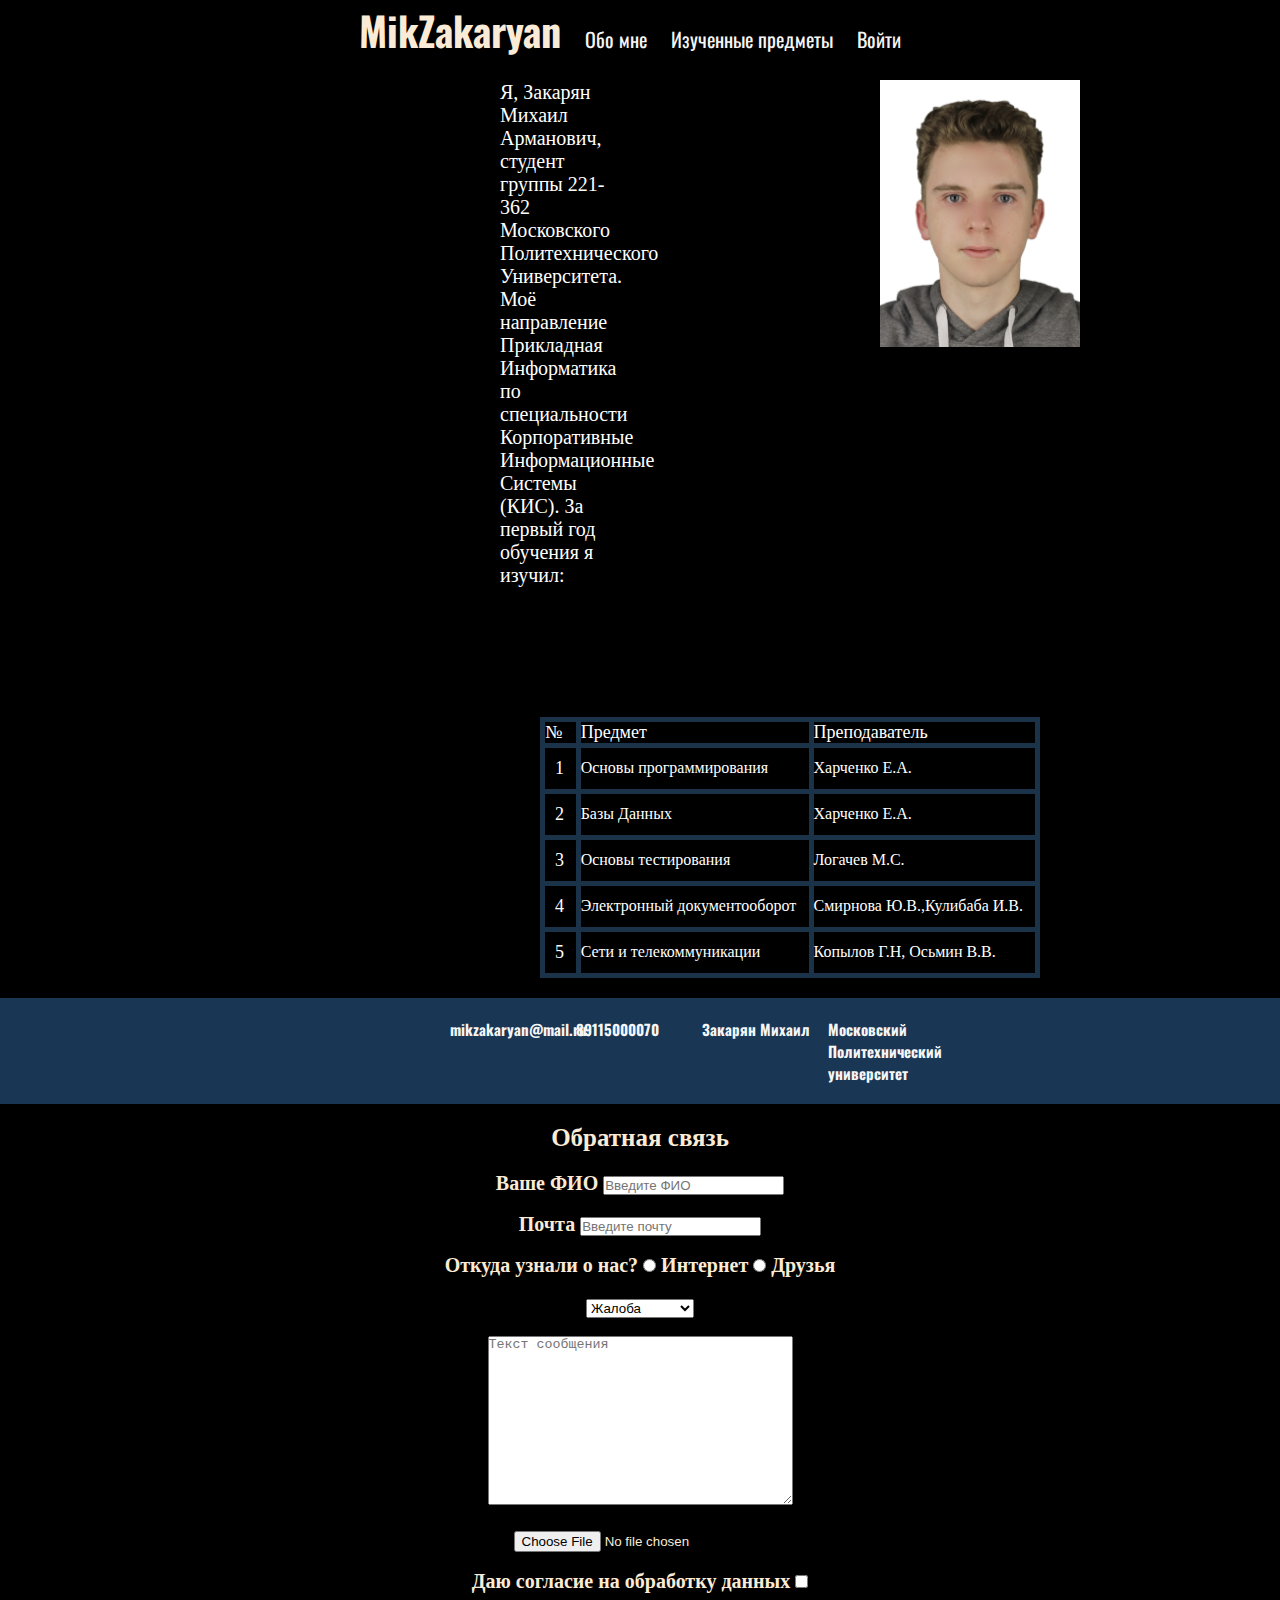
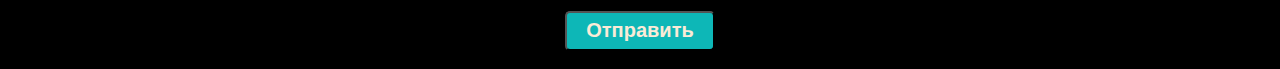
<file: index.html>
<!DOCTYPE html>
<html lang="ru">

<head>
    <title>MikZakaryan</title>
    <meta charset="UTF-8">
    <link rel="stylesheet" type="text/css" href="css/style.css">
    <link href="https://fonts.googleapis.com/css2?family=Oswald:wght@700&display=swap" rel="stylesheet">
</head>


<body>
    <!-- HEADER -->
    <header>
        <div class="all_header_menu">
            <div class="logo">
                <h1>MikZakaryan</h1>
            </div>
            <div class="top_menu">
                <ul>
                    <li><a href="#">Обо мне</a></li>
                    <li><a href="#">Изученные предметы</a></li>
                    <li><a href="signIn.html">Войти</a></li>
                </ul>
            </div>
        </div>
    </header>
    <!-- Основное наполнение -->
    <img src="me.jpg" alt="">
    <div class="maintxt">
        Я, Закарян Михаил Арманович, студент группы 221-362 Московского Политехнического Университета. Моё направление
        Прикладная Информатика по специальности Корпоративные Информационные Системы (КИС).
        За первый год обучения я изучил:
    </div>
    <table>
        <tr class="mtr">
            <td>№</td>
            <td>Предмет</td>
            
            <td>Преподаватель</td>
        </tr>
        <tr>
            <td class="mtr">1</td>
            <td>Основы программирования</td>
            <td>Харченко Е.А.</td>
        </tr>
        <tr>
            <td class="mtr">2</td>
            <td>Базы Данных</td>
            <td>Харченко Е.А.</td>
        </tr>
        <tr>
            <td class="mtr">3</td>
            <td>Основы тестирования</td>
            <td>Логачев М.С.</td>
        </tr>
        <tr>
            <td class="mtr">4</td>
            <td>Электронный документооборот</td>
            <td>Смирнова Ю.В.,Кулибаба И.В.</td>
        </tr>
        <tr>
            <td class="mtr">5</td>
            <td>Сети и телекоммуникации</td>
            <td>Копылов Г.Н, Осьмин В.В.</td>
        </tr>
    </table>
     <!-- FOOTER -->
    <footer class="footer">
        <div class="container">
            <div class="row">
                <div class="footer-col">
                    <h4> <a href="#"></a>mikzakaryan@mail.ru</h4>
                </div>
                <div class="footer-col">
                    <h4> <a href="#"></a>89115000070</h4>
                </div>
                <div class="footer-col">
                    <h4> <a href="#"></a>Закарян Михаил</h4>
                </div>
                <div class="footer-col">
                    <h4> <a href="#"></a>Московский Политехнический университет</h4>
                </div>
            </div>
        </div>
    </footer>
    <!-- Формы -->
    <div class="feedback">
        <H3>Обратная связь</H3>
        <form action="http://httpbin.org/post" method="post">
            <!-- ФИО -->
            <div class="form-group">
                <label for="fullName">Ваше ФИО</label>
                <input id="fullName" type="text" name="fullName" placeholder="Введите ФИО">
            </div>
            <!-- Email -->
            <div class="form-group">
                <label for="email">Почта</label>
                <input id="email" type="email" name="email" placeholder="Введите почту">
            </div>
            <!-- Откуда узнали -->
            <div class="form-group">
                <label for="radio">Откуда узнали о нас?</label>
                <input type="radio" name="source" value="Интернет"> Интернет
                <input type="radio" name="source" value="Друзья"> Друзья
            </div>
            <!-- SELECT -->
            <div class="form-group">
                <select name = "type">
                    <option value = "Жалоба">Жалоба</option>
                    <option value = "Предложение">Предложение</option>
                  </select>
            </div>
            <!-- TEXTAREA -->
            <div class="form-group">
                <textarea placeholder="Текст сообщения" name="message"></textarea>
            </div>
            <!-- FILE -->
            <div class="form-group">
                <input type="file" name="attachment">
            </div>
            <!-- CHECKBOX -->
            <div class="form-group">
                <label for="radio">Даю согласие на обработку данных</label>
                <input type="checkbox" name="consent" required>
            </div>
            <!-- BUTTON -->
            <div class="form-group">
                <button class="btn" type="submit">Отправить</button>
            </div>
        </form>
    </div>
</body>

</html>
</file>
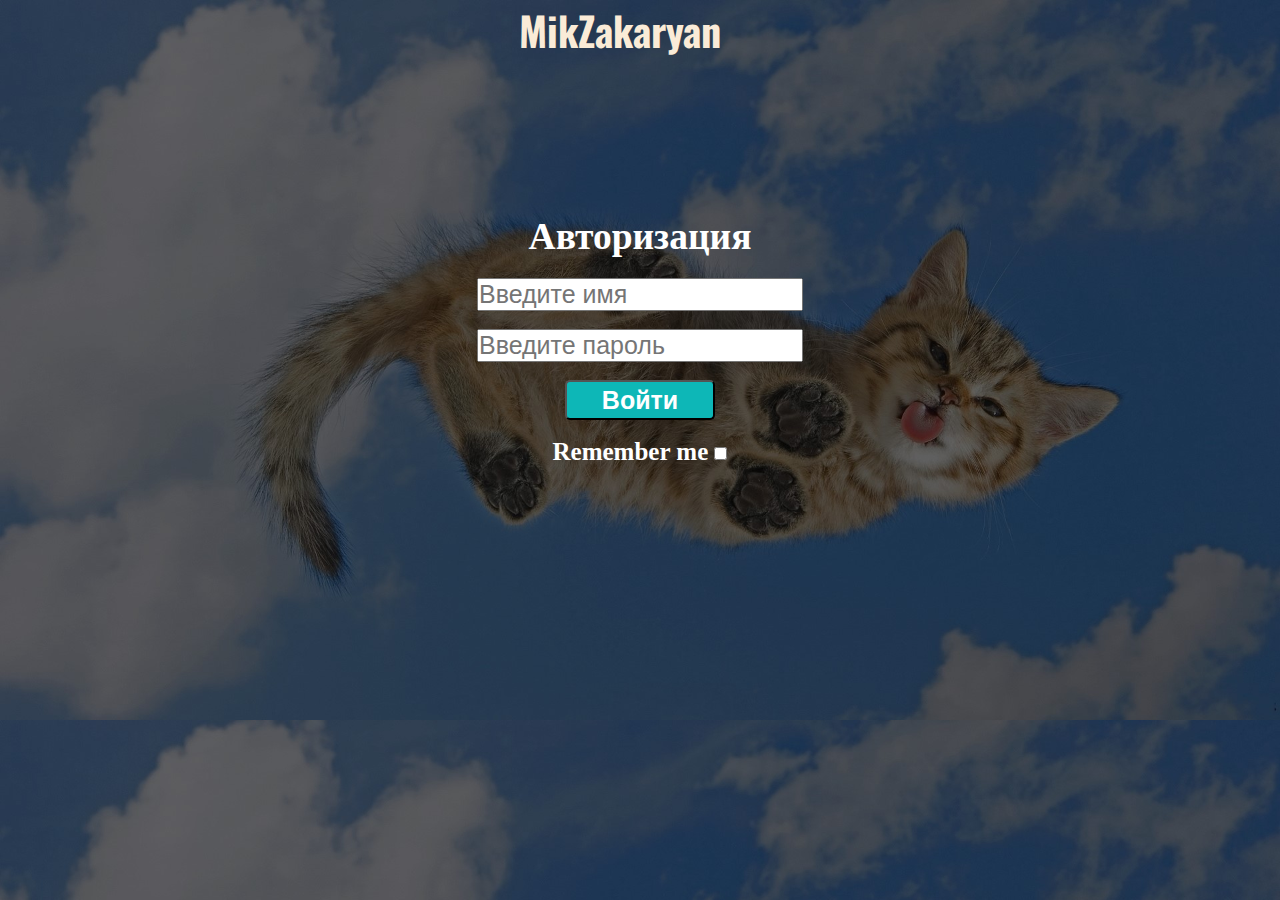
<file: signIn.html>
<!DOCTYPE html>
<html lang="ru">

<head>
    <title>MikZakaryan</title>
    <meta charset="UTF-8">
    <link rel="stylesheet" type="text/css" href="css/style.css">
    <link href="https://fonts.googleapis.com/css2?family=Oswald:wght@700&display=swap" rel="stylesheet">
</head>


<body class="sign">
    <!-- HEADER -->
    <header>
        <div class="all_header_menu">
            <div class="logo">
                <h1><a href="index.html">MikZakaryan</a></h1>
            </div>
        </div>
    </header>
    <!-- Форма с авторизацией и фоновым изображением -->
    <div class="signIn">
        <h2>Авторизация</h2>
        <form action="http://httpbin.org/post" method="post">
            <!-- LOGIN -->
            <div class="form-group">
                <input id="login" type="text" name="login" placeholder="Введите имя">
            </div>
            <!-- Password -->
            <div class="form-group">
                <input id="password" type="password" name="password" placeholder="Введите пароль">
            </div>
            <!-- Button -->
            <div class="form-group">
                <input class="btn" type="submit" value="Войти">
            </div>
            <!-- chekbox -->
            <div class="form-group">
                <label for="remMe">Remember me</label>
                <input id="remMe" type="checkbox" name="checkbox" value="yes">
            </div>
        </form>
    </div>
    <!-- FOOTER -->
    <!-- <footer class="footer">
        <div class="container">
            <div class="row">
                <div class="footer-col">
                    <h4> <a href="#"></a>mikzakaryan@mail.ru</h4>
                </div>
                <div class="footer-col">
                    <h4> <a href="#"></a>89115000070</h4>
                </div>
                <div class="footer-col">
                    <h4> <a href="#"></a>Закарян Михаил</h4>
                </div>
                <div class="footer-col">
                    <h4> <a href="#"></a>Московский Политехнический университет</h4>
                </div>
            </div>
        </div>
    </footer> -->
</body>

</html>
</file>
<file: css/style.css>
* {
    margin: 0;
    padding: 0;
    box-sizing: border-box;
}

body {
    background: black;
    columns: white;
}
.sign {
    background: black;
    columns: white;
    background-image: url('../CAT.jpeg');
    background-size: cover;
}

header {
    display: flex;
    justify-content: center;
}

.logo,
.top_menu {
    display: inline-block;
}

.top_menu li {
    margin-right: 20px;
    display: inline-block;
}


.top_menu a {
    font-family: 'Oswald', sans-serif;
    font-size: 20px;
    color: whitesmoke;
    text-decoration: none;
}


.top_menu a:hover {
    color: rgb(13, 183, 183);
}

.logo h1 {
    margin-right: 20px;
    font-family: 'Oswald', sans-serif;
    font-size: 40px;
    color: antiquewhite;
    text-decoration: none;
}
.logo a {
    margin-right: 20px;
    font-family: 'Oswald', sans-serif;
    font-size: 40px;
    color: antiquewhite;
    text-decoration: none;
}

.container {
    max-width: 1200px;
    margin: 0 200px 0 450px;
    display: flex;
    flex-direction: column;
}

.row {
    display: flex;
    flex-wrap: wrap;
}

.footer {
    background-color: rgb(25, 54, 84);
    padding: 20px 0;

}

.footer {
    font-family: 'Oswald', sans-serif;
    font-size: 15px;
    color: whitesmoke;
    text-decoration: none;
}

.footer-col {
    width: 20%;
}

.maintxt {
    color: white;
    font-family: serif;
    font-size: 20px;
    margin: -270px 650px 0 500px;
    margin-bottom: 130px;
}

img {
    width: 200px;
    margin: 20px 230px 0 880px;
}

table {
    color: white;
    margin: 20px 540px;
    width: 500px;
    height: 200px;
    background: rgba(35, 65, 94, 0.779);
    border-spacing: 5px;
    border: 16px;
}

td {
    background: black;
}

.mtr {
    font-size: 18px;
    padding: 10px;
}
/* Авторизация */
.signIn {
    /* background-image: url(../FWCj-XEC-9Y.jpg);
    background-size: cover; */
    text-align: center  ;
    color: white;
    font-size: 25px;
    padding: 0 auto;
    padding-top: 150px;
    margin-top: 5px;
}
.form-group {
    margin-bottom: 18px;
    font-weight: bold;
}
.signIn h2 {
    text-align: center;
    margin-bottom: 20px;
}
.signIn input{
    font-size: inherit;
}
 .btn {
    color: inherit;
    display: block;
    height: 40px;
    width: 150px;
    margin: 0 auto;
    background-color: rgb(13, 183, 183);
    border: 1px solid rgb(white);
    border-radius: 5px ;
    font-size: 20px;
    font-weight: bold;
}
/* Авторизация  /\ */
/* Авторизация  || */

/* Feedback */
.feedback{
    font-size: 20px;
    margin: 0 auto;
    margin-top: 20px;
    color: antiquewhite;
    text-align: center;
}
textarea{
    width: 305px; 
    height: 169px;
}
.form-group{
    margin-bottom: 18px;
    font-weight: bold;
}
h3{
    font-size: 25px;
    font-weight: bold;
    margin-bottom: 20px;
}
</file>
